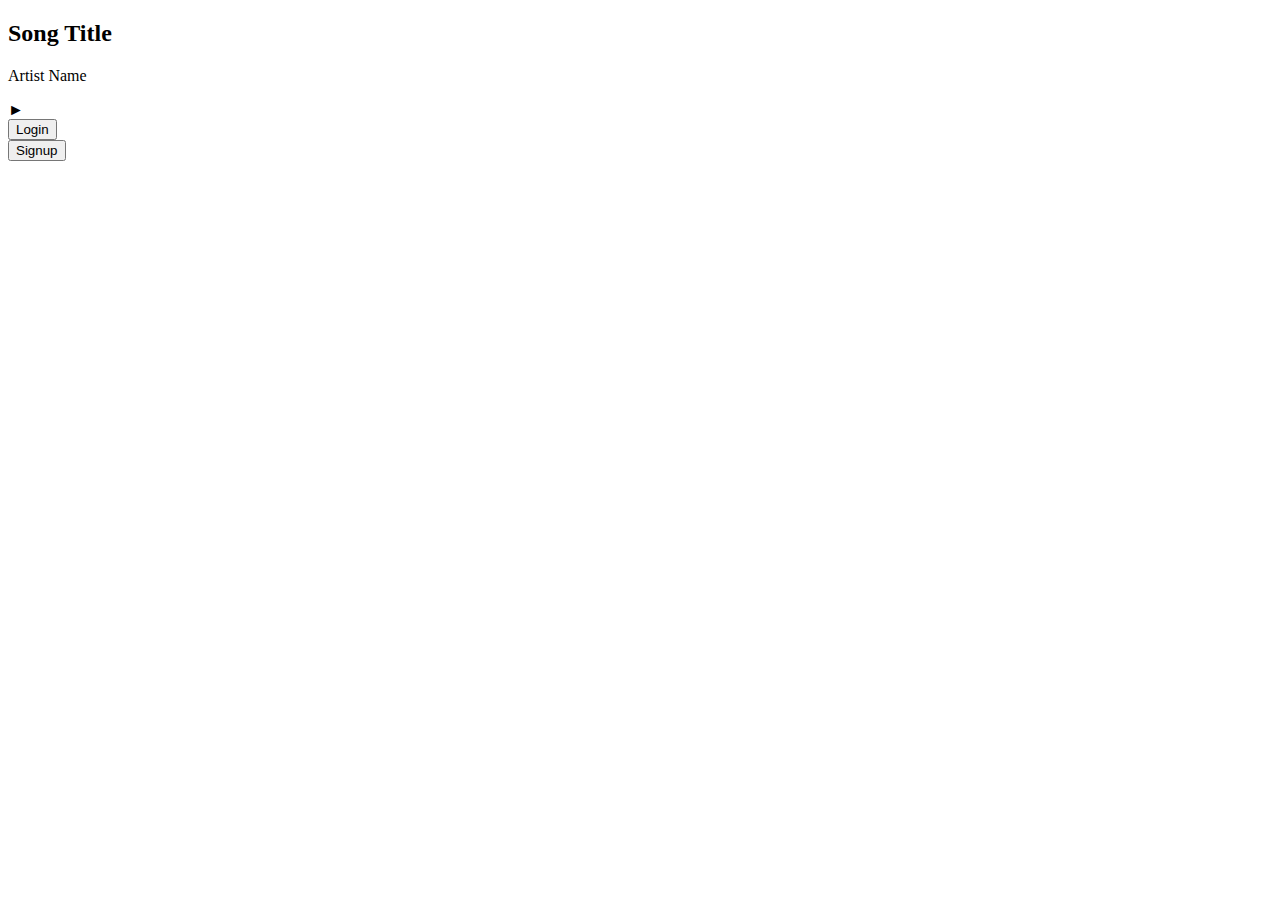
<file: index.html>
<!DOCTYPE html>
<html lang="en">
<head>
    <meta charset="UTF-8">
    <meta name="viewport" content="width=device-width, initial-scale=1.0">
    <title>Animated Phone Music Player</title>
    <link rel="stylesheet" href="style.css">

</head><!-- @author dipesh kumar --><!-- @author dipesh kumar --><!-- @author dipesh kumar --><!-- @author dipesh kumar -->
<body>
    <div class="phone">
        <div class="screen">
            <div class="music-player">
                <div class="song-info">
                    <h2 class="song-title">Song Title</h2>
                    <p class="artist-name">Artist Name</p>
                </div>
                <div class="controls">
                    <div class="playback-control">&#9658;</div>
                    <div class="progress-bar">
                        <div class="progress"></div>
                    </div>
                    <a href="login.html">
                   <div class="button-container">
            <button>Login</button>
        </a>
                   </div>
                   <a href="signup.html">
                       <div class="button-cntainer">
            <button>Signup</button>
                           </a>
        </div>
                </div>
            </div>
        </div>
    </div>
</body>
</html>
</file>
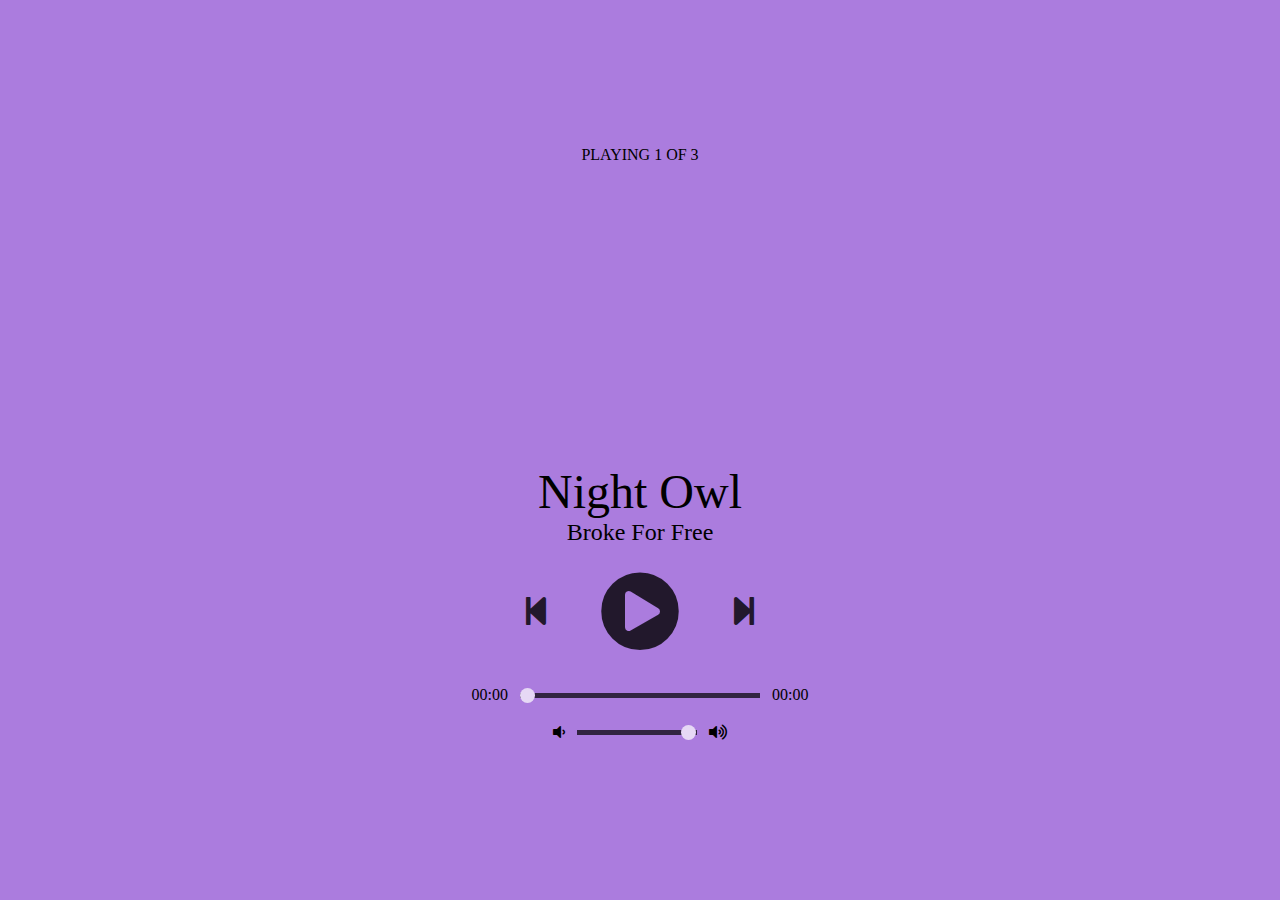
<file: music.html>
<!DOCTYPE html>
<html lang="en">
<head>
  <meta charset="UTF-8">
  <meta name="viewport" content="width=device-width, initial-scale=1.0">
  <title>Simple Music Player</title>
  <!-- Load FontAwesome icons -->
  <link rel="stylesheet" href="https://cdnjs.cloudflare.com/ajax/libs/font-awesome/5.13.0/css/all.min.css">
<!-- @author dipesh kumar -->
  <!-- Load the custom CSS style file -->
  <link rel="stylesheet" type="text/css" href="styl.css">
</head>
<body>
  <div class="player">
    <div class="details">
      <div class="now-playing">PLAYING x OF y</div>
      <div class="track-art"></div>
      <div class="track-name">Track Name</div>
      <div class="track-artist">Track Artist</div>
    </div>
    <div class="buttons">
      <div class="prev-track" onclick="prevTrack()"><i class="fa fa-step-backward fa-2x"></i></div>
      <div class="playpause-track" onclick="playpauseTrack()"><i class="fa fa-play-circle fa-5x"></i></div>
      <div class="next-track" onclick="nextTrack()"><i class="fa fa-step-forward fa-2x"></i></div>
    </div>
    <div class="slider_container">
      <div class="current-time">00:00</div>
      <input type="range" min="1" max="100" value="0" class="seek_slider" onchange="seekTo()">
      <div class="total-duration">00:00</div>
    </div>
    <div class="slider_container">
      <i class="fa fa-volume-down"></i>
      <input type="range" min="1" max="100" value="99" class="volume_slider" onchange="setVolume()">
      <i class="fa fa-volume-up"></i>
    </div>
  </div>

  <!-- Load the main script for the player -->
  <script src="main.js"></script>
</body>
</html>
</file>
<file: style.css>
@media only screen and (max-width: 600px) {
    .phone {
        width: 100%;
        height: auto;
        border-radius: 0;
        box-shadow: none;
    }

    .screen {
        width: 100%;
        height: auto;
        padding: 10px;
    }

    .controls {
        flex-direction: row;
        justify-content: space-around;
    }

    .playback-control {
        font-size: 40px;
    }
}
</file>
<file: styl.css>
@media only screen and (max-width: 1000px)
body {
  background-color: lightgreen;

  /* Smoothly transition the background color */
  transition: background-color .5s;
}

.player {
  height: 95vh;
  display: flex;
  align-items: center;
  flex-direction: column;
  justify-content: center;
}

.details {
  display: flex;
  align-items: center;
  flex-direction: column;
  justify-content: center;
  margin-top: 25px;
}

.track-art {
  margin: 25px;
  height: 250px;
  width: 250px;
  background-image: url("https://images.pexels.com/photos/262034/pexels-photo-262034.jpeg?auto=compress&cs=tinysrgb&dpr=3&h=750&w=1260");
  background-size: cover;
  border-radius: 15%;
}

.now-playing {
  font-size: 1rem;
}

.track-name {
  font-size: 3rem;
}

.track-artist {
  font-size: 1.5rem;
}

.buttons {
  display: flex;
  flex-direction: row;
  align-items: center;
}

.playpause-track, .prev-track, .next-track {
  padding: 25px;
  opacity: 0.8;

  /* Smoothly transition the opacity */
  transition: opacity .2s;
}

.playpause-track:hover, .prev-track:hover, .next-track:hover {
  opacity: 1.0;
}

.slider_container {
  width: 75%;
  max-width: 400px;
  display: flex;
  justify-content: center;
  align-items: center;
}

/* Modify the appearance of the slider */
.seek_slider, .volume_slider {
  -webkit-appearance: none;
  -moz-appearance: none;
  appearance: none;
  height: 5px;
  background: black;
  opacity: 0.7;
  -webkit-transition: .2s;
  transition: opacity .2s;
}

/* Modify the appearance of the slider thumb */
.seek_slider::-webkit-slider-thumb, .volume_slider::-webkit-slider-thumb {
  -webkit-appearance: none;
  -moz-appearance: none;
  appearance: none;
  width: 15px;
  height: 15px;
  background: white;
  cursor: pointer;
  border-radius: 50%;
}

.seek_slider:hover, .volume_slider:hover {
  opacity: 1.0;
}

.seek_slider {
  width: 60%;
}

.volume_slider {
  width: 30%;
}

.current-time, .total-duration {
  padding: 10px;
}

i.fa-volume-down, i.fa-volume-up {
  padding: 10px;
}

i.fa-play-circle, i.fa-pause-circle, i.fa-step-forward, i.fa-step-backward {
  cursor: pointer;
}
</file>
